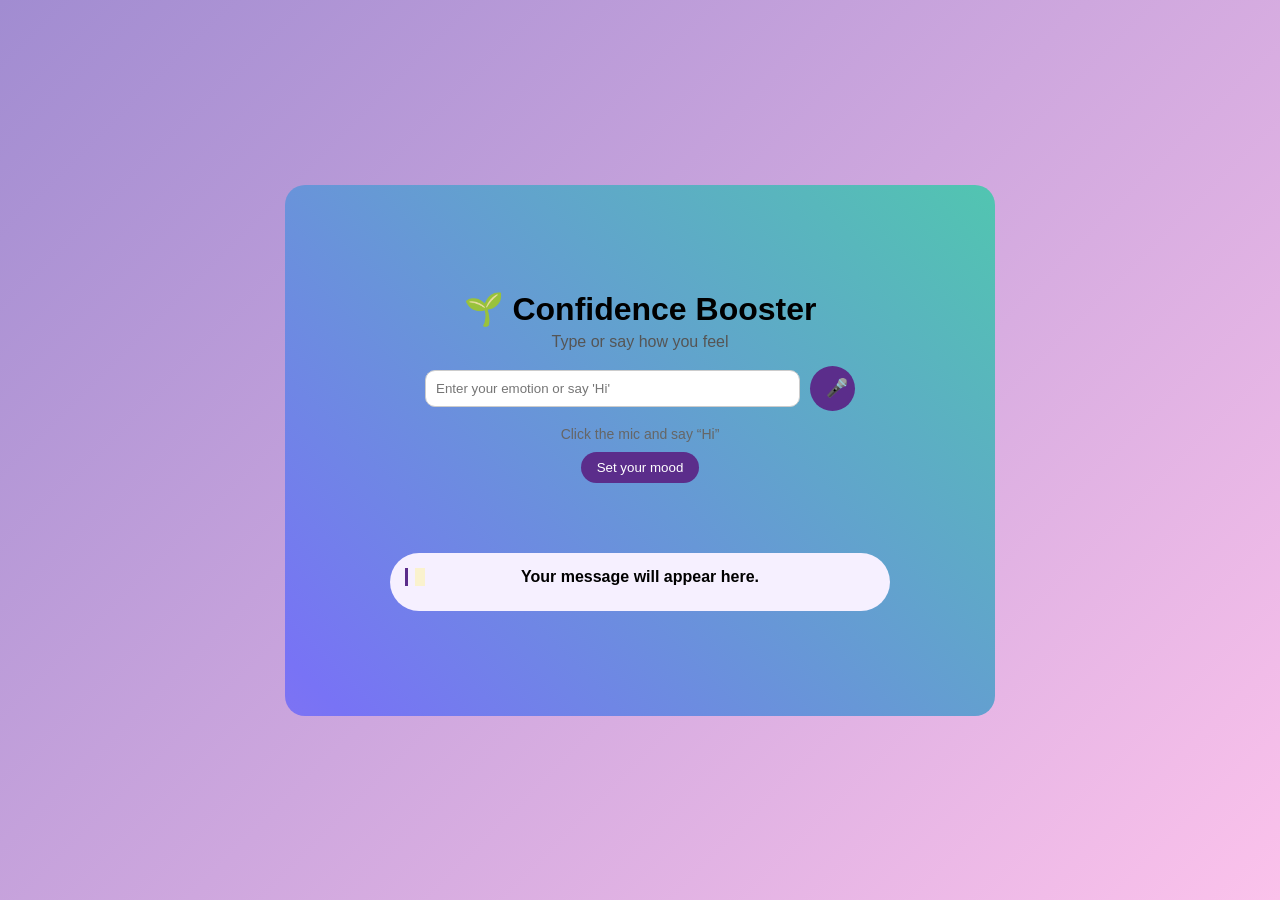
<file: conf/index.html>
<!DOCTYPE html>
<html lang="en">
<head>
  <meta charset="UTF-8">
  <title>Confidence booster App</title>
  <link rel="stylesheet" href="style.css">
</head>
<body>

<div class="container">
  <h1>🌱 Confidence Booster</h1>
  <p class="subtitle">Type or say how you feel</p>

  <!-- Input with Voice Button -->
  <div class="input-group">
    <input
      type="text"
      id="emotionInput"
      placeholder="Enter your emotion or say 'Hi'"
      autocomplete="off"
    >
    <button
      class="voice-btn"
      onclick="startVoice()"
      aria-label="Start voice assistant"
      title="Click and say Hi"
    >
      🎤
    </button>
  </div>

  <!-- Voice status -->
  <p id="voiceStatus" style="font-size:14px;color:#666;margin-bottom:10px;">
    Click the mic and say “Hi”
  </p>

  <button onclick="checkEmotion()">Set your mood</button>

  <div class="card">
    <p id="message">Your message will appear here.</p>
    <ul id="tasks"></ul>
  </div>
</div>

<script src="script.js"></script>
</body>
</html>
</file>
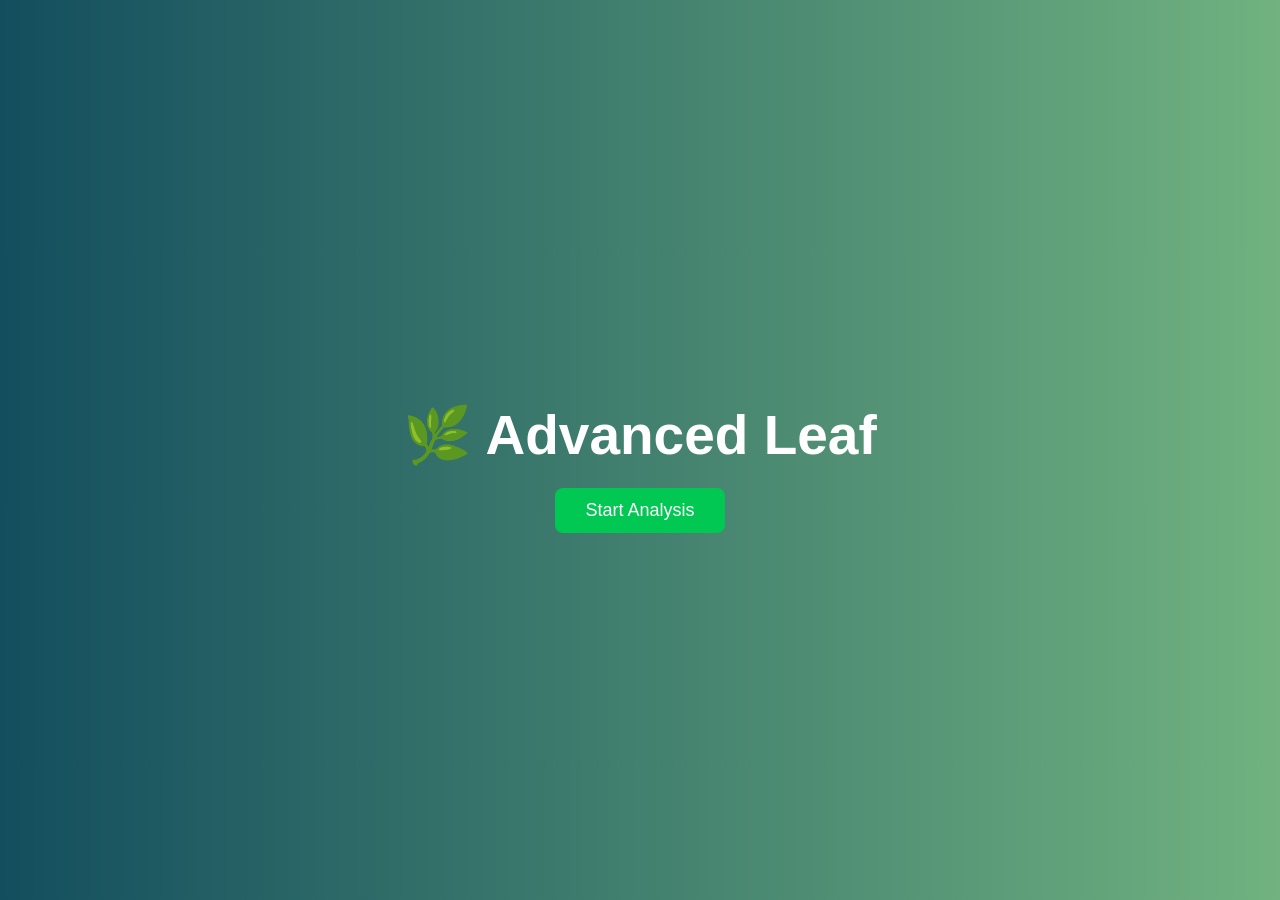
<file: leaf/index.html>
<!DOCTYPE html>
<html>
<head>
<meta charset="UTF-8">
<title>Advanced Leaf</title>

<style>
body{
    margin:0;
    font-family: 'Segoe UI', sans-serif;
    background: linear-gradient(to right,#134e5e,#71b280);
    color:white;
}

.home{
    height:100vh;
    display:flex;
    flex-direction:column;
    justify-content:center;
    align-items:center;
}

.home h1{
    font-size:55px;
    margin-bottom:20px;
}

button{
    padding:12px 30px;
    font-size:18px;
    border:none;
    border-radius:8px;
    cursor:pointer;
    background:#00c853;
    color:white;
}

.container{
    display:none;
    padding:30px;
}

.dashboard{
    display:flex;
    gap:20px;
}

.left, .right{
    flex:1;
    background:white;
    color:black;
    padding:25px;
    border-radius:15px;
    box-shadow:0 0 20px rgba(0,0,0,0.3);
    position:relative;
}

.left img{
    width:100%;
    margin-top:10px;
    border-radius:10px;
}

/* Instagram Style Card */
.insta-card{
    position:absolute;
    bottom:10px;
    right:10px;
    background:rgba(0,0,0,0.8);
    color:white;
    padding:12px;
    border-radius:12px;
    font-size:14px;
}

/* BIG REALISTIC ANALYSIS FONT */
.analysis-title{
    font-size:28px;
    font-weight:bold;
    margin-bottom:15px;
    color:#134e5e;
}

.analysis-value{
    font-size:22px;
    font-weight:bold;
    margin-bottom:10px;
}

.highlight{
    font-size:26px;
    font-weight:bold;
    color:#2e7d32;
}

/* CENTER COLOR REPORT */
.center-color-report{
    margin:30px auto;
    width:70%;
    background:white;
    color:black;
    padding:25px;
    border-radius:15px;
    text-align:center;
    box-shadow:0 0 15px rgba(0,0,0,0.4);
}

.color-box{
    display:flex;
    justify-content:space-around;
    margin-top:20px;
}

.color{
    padding:15px;
    border-radius:10px;
    color:white;
    font-weight:bold;
    font-size:18px;
    width:120px;
}

.green{background:green;}
.yellow{background:gold;color:black;}
.brown{background:brown;}
.red{background:red;}

.report-buttons{
    margin-top:20px;
}
</style>
</head>
<body>

<div class="home" id="homePage">
    <h1>🌿 Advanced Leaf</h1>
    <button onclick="startAnalysis()">Start Analysis</button>
</div>

<div class="container" id="analysisPage">

    <h2>Leaf Analysis Dashboard</h2>

    <div class="dashboard">

        <!-- LEFT SIDE -->
        <div class="left">
            <h3>Upload Leaf Image</h3>
            <input type="file" id="imageInput" accept="image/*">
            <img id="previewImage">
            <canvas id="canvas" style="display:none;"></canvas>

            <div class="insta-card" id="instaInfo">
                Condition: - <br>
                Colour: - <br>
                Texture: -
            </div>
        </div>

        <!-- RIGHT SIDE -->
        <div class="right">
            <div class="analysis-title">📊 Analysis Result</div>
            <div id="result"></div>
        </div>

    </div>

    <!-- CENTERED COLOUR REPORT -->
    <div class="center-color-report">
        <h3>🎨 Colour Detection Report</h3>
        <div class="color-box">
            <div class="color green" id="greenBox">Green: 0%</div>
            <div class="color yellow" id="yellowBox">Yellow: 0%</div>
            <div class="color brown" id="brownBox">Brown: 0%</div>
            <div class="color red" id="redBox">Red: 0%</div>
        </div>
    </div>

    <!-- Disease Section -->
    <div style="margin-top:20px; background:white; color:black; padding:25px; border-radius:15px;">
        <h3 style="font-size:26px;">🦠 Disease Detection</h3>
        <div id="diseaseSection" style="font-size:20px; font-weight:bold;"></div>
    </div>

    <div class="report-buttons">
        <button onclick="downloadReport()">Download Full Report</button>
        <button onclick="window.print()">Print Report</button>
    </div>

</div>

<script>

function startAnalysis(){
    document.getElementById("homePage").style.display="none";
    document.getElementById("analysisPage").style.display="block";
}

document.getElementById("imageInput").addEventListener("change", function(event){

    const file = event.target.files[0];
    const reader = new FileReader();

    reader.onload = function(){
        const img = document.getElementById("previewImage");
        img.src = reader.result;

        img.onload = function(){
            analyzeLeaf(img);
        }
    }
    reader.readAsDataURL(file);
});

function analyzeLeaf(img){

    const canvas=document.getElementById("canvas");
    const ctx=canvas.getContext("2d");

    canvas.width=img.naturalWidth;
    canvas.height=img.naturalHeight;
    ctx.drawImage(img,0,0);

    const data=ctx.getImageData(0,0,canvas.width,canvas.height).data;

    let green=0,yellow=0,brown=0,red=0;

    for(let i=0;i<data.length;i+=4){
        let r=data[i];
        let g=data[i+1];
        let b=data[i+2];

        if(g>r && g>b) green++;
        else if(r>200 && g>200) yellow++;
        else if(r>120 && g<100) red++;
        else if(r>100 && g<100 && b<80) brown++;
    }

    let total=canvas.width*canvas.height;

    let gP=((green/total)*100).toFixed(2);
    let yP=((yellow/total)*100).toFixed(2);
    let bP=((brown/total)*100).toFixed(2);
    let rP=((red/total)*100).toFixed(2);

    document.getElementById("greenBox").innerText="Green: "+gP+"%";
    document.getElementById("yellowBox").innerText="Yellow: "+yP+"%";
    document.getElementById("brownBox").innerText="Brown: "+bP+"%";
    document.getElementById("redBox").innerText="Red: "+rP+"%";

    let area = img.naturalWidth*img.naturalHeight;

    document.getElementById("result").innerHTML=`
        <div class="analysis-value">Width: <span class="highlight">${img.naturalWidth}px</span></div>
        <div class="analysis-value">Height: <span class="highlight">${img.naturalHeight}px</span></div>
        <div class="analysis-value">Area: <span class="highlight">${area}px²</span></div>
        <div class="analysis-value">Image Quality: <span class="highlight">${area>800000?"High Resolution":"Medium Resolution"}</span></div>
    `;

    let disease="Healthy Leaf";
    if(yP>20) disease="Nutrient Deficiency";
    if(bP>15) disease="Fungal Infection";

    document.getElementById("instaInfo").innerHTML=`
        Condition: ${gP>60?"Fresh":"Weak"} <br>
        Colour: ${gP>yP?"Green":"Yellow"} <br>
        Texture: ${bP>10?"Rough":"Smooth"}
    `;

    document.getElementById("diseaseSection").innerHTML=`
        Disease: ${disease} <br>
        Recommended Solution: ${disease==="Healthy Leaf"?"No treatment required":"Apply proper treatment immediately"}
    `;
}

function downloadReport(){
    let text = document.getElementById("analysisPage").innerText;
    const blob = new Blob([text],{type:"text/plain"});
    const link=document.createElement("a");
    link.href=URL.createObjectURL(blob);
    link.download="Advanced_Leaf_Report.txt";
    link.click();
}

</script>

</body>
</html>
</file>
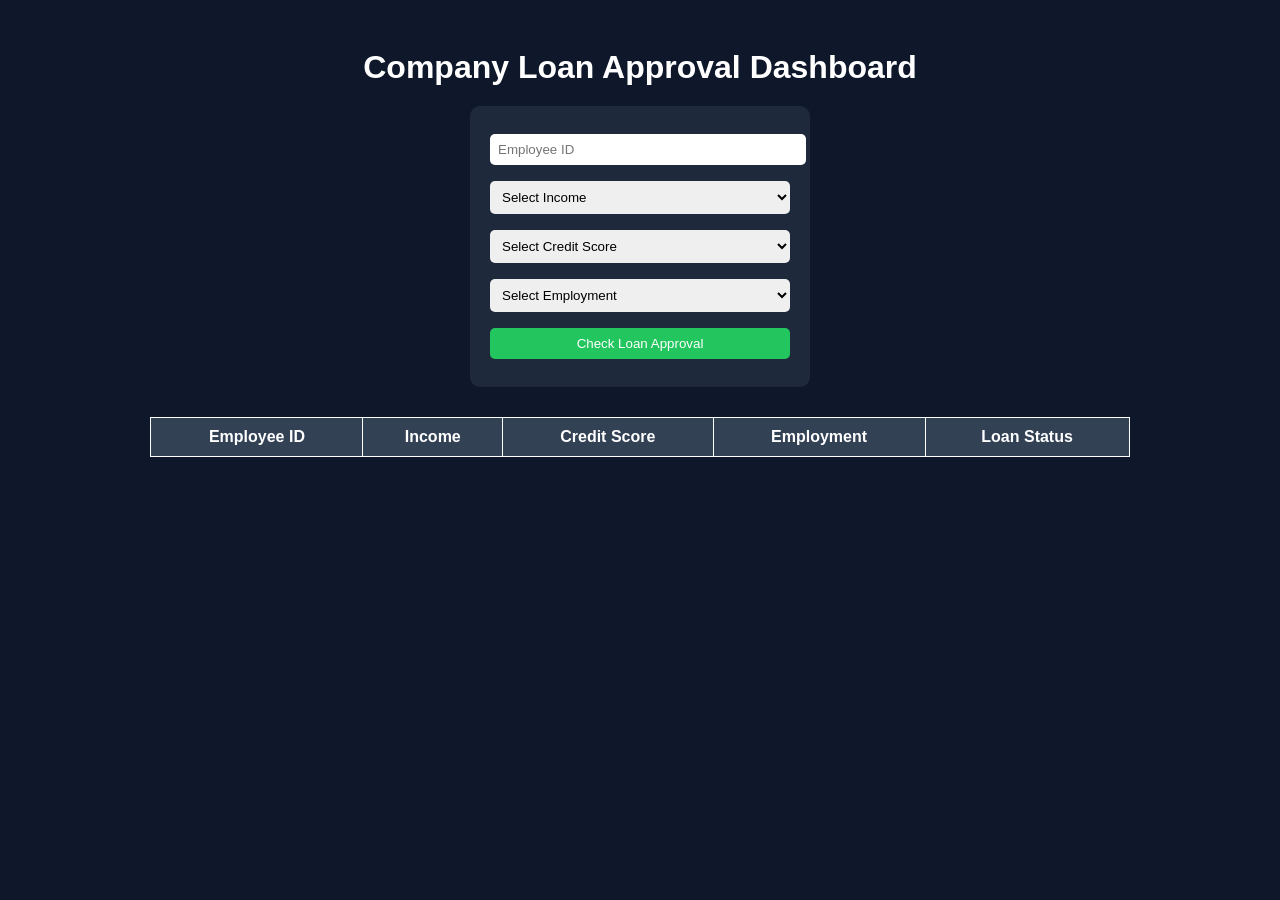
<file: loan/index.html>
<!DOCTYPE html>
<html>
<head>
    <title>Loan Approval Dashboard</title>
    <meta name="viewport" content="width=device-width, initial-scale=1.0">

    <style>
        body{
            font-family: Arial;
            background:#0f172a;
            color:white;
            text-align:center;
            padding:20px;
        }

        h1{
            margin-bottom:20px;
        }

        .form-box{
            background:#1e293b;
            padding:20px;
            border-radius:10px;
            width:300px;
            margin:auto;
        }

        select,input,button{
            width:100%;
            padding:8px;
            margin:8px 0;
            border-radius:5px;
            border:none;
        }

        button{
            background:#22c55e;
            color:white;
            cursor:pointer;
        }

        button:hover{
            background:#16a34a;
        }

        table{
            width:80%;
            margin:30px auto;
            border-collapse:collapse;
        }

        th,td{
            padding:10px;
            border:1px solid white;
        }

        th{
            background:#334155;
        }

        .approved{
            color:#22c55e;
            font-weight:bold;
        }

        .rejected{
            color:#ef4444;
            font-weight:bold;
        }
    </style>
</head>
<body>

<h1>Company Loan Approval Dashboard</h1>

<div class="form-box">
    <input type="number" id="empId" placeholder="Employee ID">

    <select id="income">
        <option value="">Select Income</option>
        <option value="High">High</option>
        <option value="Low">Low</option>
    </select>

    <select id="credit">
        <option value="">Select Credit Score</option>
        <option value="Good">Good</option>
        <option value="Poor">Poor</option>
    </select>

    <select id="employment">
        <option value="">Select Employment</option>
        <option value="Employed">Employed</option>
        <option value="Unemployed">Unemployed</option>
    </select>

    <button onclick="checkLoan()">Check Loan Approval</button>
</div>

<table>
    <thead>
        <tr>
            <th>Employee ID</th>
            <th>Income</th>
            <th>Credit Score</th>
            <th>Employment</th>
            <th>Loan Status</th>
        </tr>
    </thead>
    <tbody id="resultTable">
    </tbody>
</table>

<script>

function checkLoan(){

    let id = document.getElementById("empId").value;
    let income = document.getElementById("income").value;
    let credit = document.getElementById("credit").value;
    let employment = document.getElementById("employment").value;

    if(id=="" || income=="" || credit=="" || employment==""){
        alert("Please fill all fields");
        return;
    }

    // Loan Approval Logic
    // Condition:
    // 1. Income High AND Credit Good AND Employed -> Approved
    // 2. Income Low but Credit Good AND Employed -> Approved
    // Otherwise -> Rejected

    let status;

    if((income=="High" && credit=="Good" && employment=="Employed") ||
       (income=="Low" && credit=="Good" && employment=="Employed")){
        status = "<span class='approved'>Approved</span>";
    }else{
        status = "<span class='rejected'>Rejected</span>";
    }

    let table = document.getElementById("resultTable");

    let row = `
        <tr>
            <td>${id}</td>
            <td>${income}</td>
            <td>${credit}</td>
            <td>${employment}</td>
            <td>${status}</td>
        </tr>
    `;

    table.innerHTML += row;

    // Clear form
    document.getElementById("empId").value="";
    document.getElementById("income").value="";
    document.getElementById("credit").value="";
    document.getElementById("employment").value="";
}

</script>

</body>
</html>
</file>
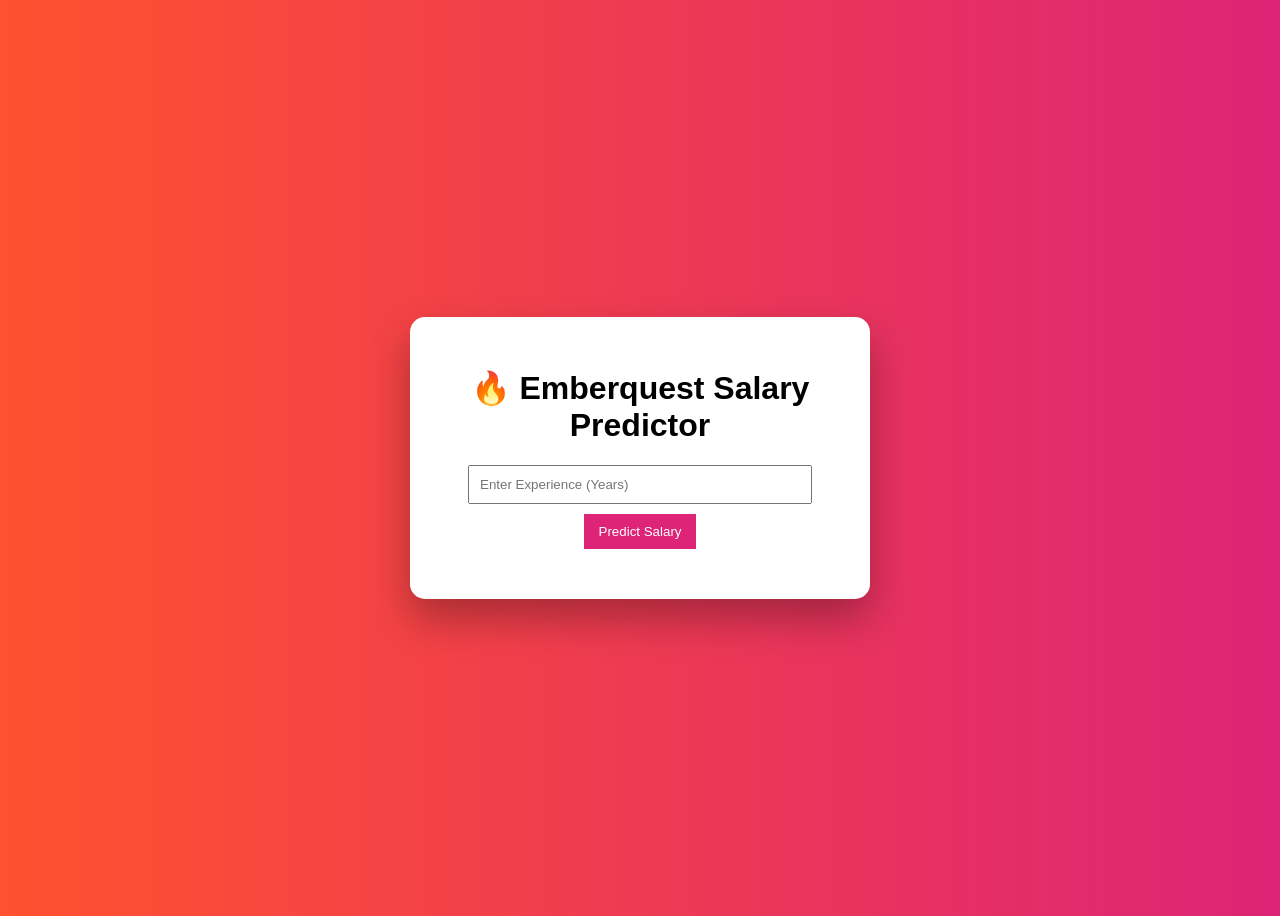
<file: predict/index.html>
<!DOCTYPE html>
<html>
<head>
    <title>Emberquest Salary Predictor</title>
    <link rel="stylesheet" href="style.css">
</head>
<body>

<div class="container">
    <h1>🔥 Emberquest Salary Predictor</h1>

    <input type="number" id="experience" placeholder="Enter Experience (Years)">
    <button onclick="predictSalary()">Predict Salary</button>

    <h2 id="result"></h2>
</div>

<script src="script.js"></script>
</body>

</html>
</file>
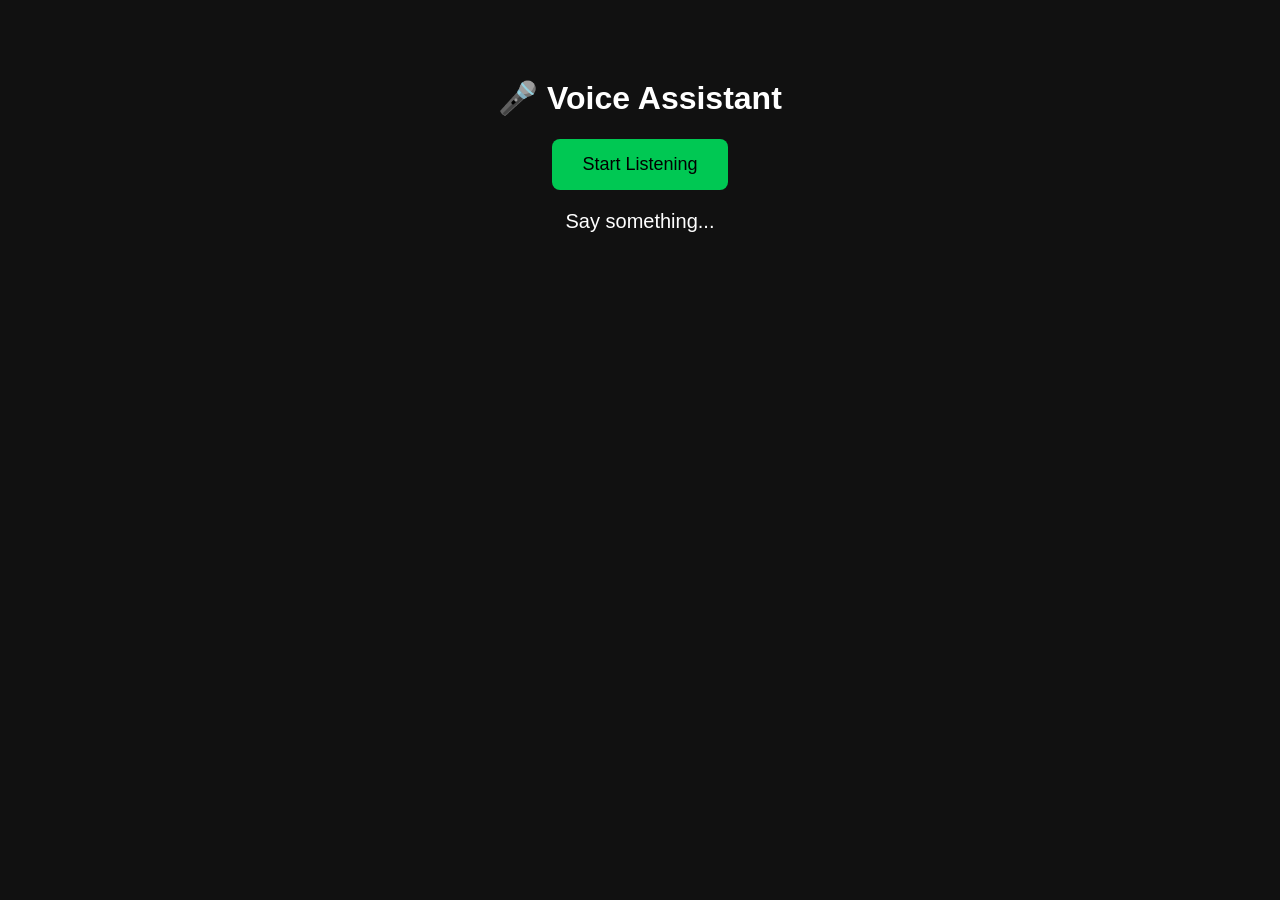
<file: voice/index.html>
<!DOCTYPE html>
<html lang="en">
<head>
  <meta charset="UTF-8">
  <title>Simple Voice Assistant</title>
  <style>
    body {
      font-family: Arial, sans-serif;
      text-align: center;
      background: #111;
      color: #fff;
      padding-top: 50px;
    }
    button {
      padding: 15px 30px;
      font-size: 18px;
      border: none;
      border-radius: 8px;
      cursor: pointer;
      background: #00c853;
      color: #000;
    }
    #output {
      margin-top: 20px;
      font-size: 20px;
    }
  </style>
</head>
<body>

  <h1>🎤 Voice Assistant</h1>
  <button onclick="startListening()">Start Listening</button>
  <div id="output">Say something...</div>

  <script>
    const output = document.getElementById("output");

    function speak(text) {
      const speech = new SpeechSynthesisUtterance(text);
      speech.lang = "en-US";
      window.speechSynthesis.speak(speech);
    }

    const SpeechRecognition =
      window.SpeechRecognition || window.webkitSpeechRecognition;

    const recognition = new SpeechRecognition();
    recognition.lang = "en-US";

    function startListening() {
      recognition.start();
      output.innerText = "Listening...";
    }

    recognition.onresult = function (event) {
      const command = event.results[0][0].transcript.toLowerCase();
      output.innerText = "You said: " + command;

      if (command.includes("hello")) {
        speak("Hello Roshan, how can I help you?");
      } 
      else if (command.includes("time")) {
        const time = new Date().toLocaleTimeString();
        speak("The time is " + time);
      } 
      else if (command.includes("open google")) {
        speak("Opening Google");
        window.open("https://www.google.com", "_blank");
      } 
      else if (command.includes("open youtube")) {
        speak("Opening YouTube");
        window.open("https://www.youtube.com", "_blank");
      } 
      else {
        speak("Sorry, I did not understand that");
      }
    };

    recognition.onerror = function () {
      speak("Sorry, there was an error. Please try again.");
    };
  </script>

</body>
</html>
</file>
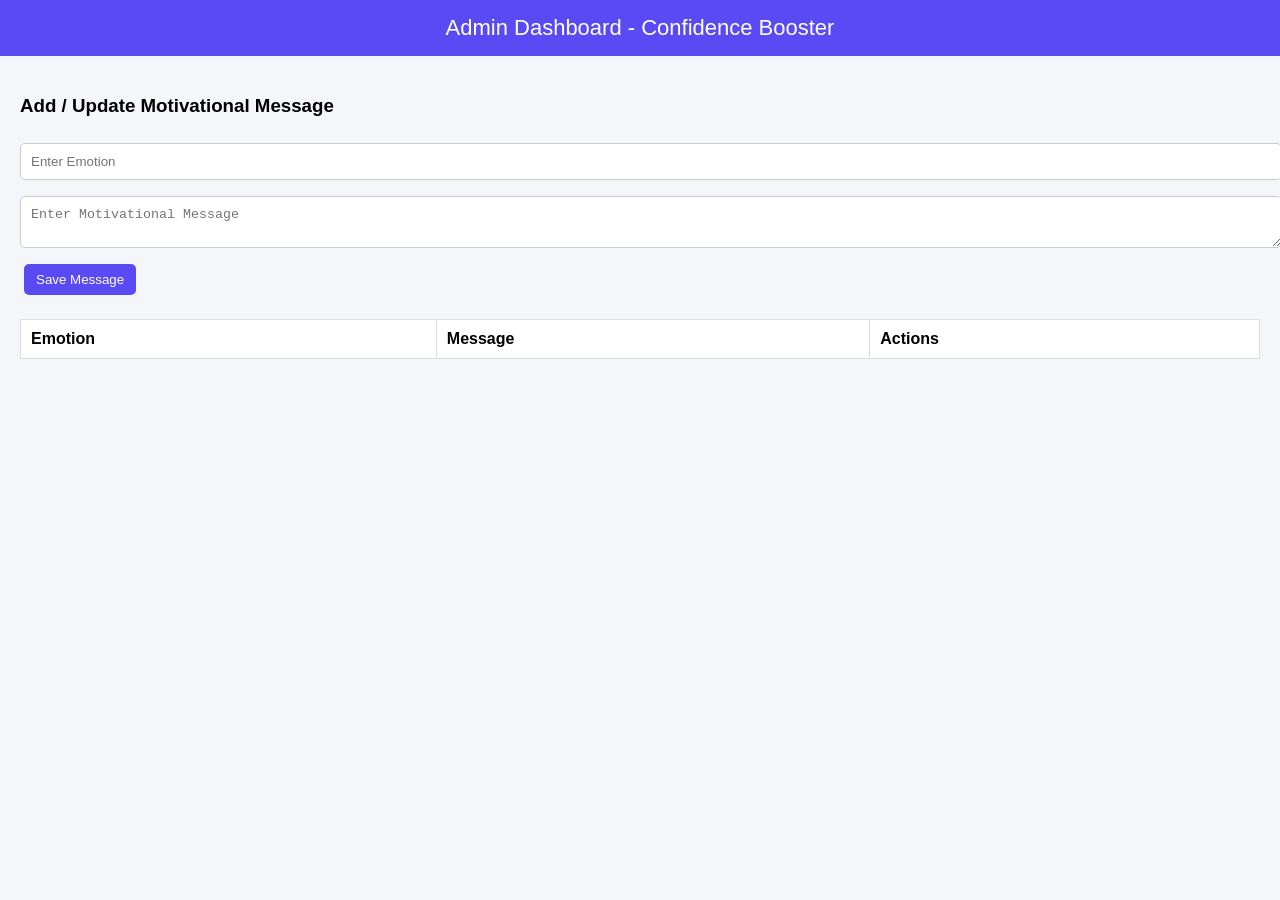
<file: conf/admin.html>
<!DOCTYPE html>
<html>
<head>
<title>Admin Dashboard</title>
<style>
body{
font-family: Arial;
background:#f5f6fa;
margin:0;
}

.header{
background:#5a4af4;
color:white;
padding:15px;
text-align:center;
font-size:22px;
}

.container{
padding:20px;
}

input, textarea{
width:100%;
padding:10px;
margin:8px 0;
border:1px solid #ccc;
border-radius:5px;
}

button{
padding:8px 12px;
margin:4px;
border:none;
border-radius:5px;
cursor:pointer;
}

.addBtn{
background:#5a4af4;
color:white;
}

.editBtn{
background:#27ae60;
color:white;
}

.deleteBtn{
background:#e74c3c;
color:white;
}

table{
width:100%;
border-collapse:collapse;
margin-top:20px;
background:white;
}

th, td{
border:1px solid #ddd;
padding:10px;
text-align:left;
}
</style>
</head>

<body>

<div class="header">
Admin Dashboard - Confidence Booster
</div>

<div class="container">

<h3>Add / Update Motivational Message</h3>

<input type="text" id="emotion" placeholder="Enter Emotion">

<textarea id="message" placeholder="Enter Motivational Message"></textarea>

<button class="addBtn" onclick="addData()">Save Message</button>

<table id="dataTable">
<tr>
<th>Emotion</th>
<th>Message</th>
<th>Actions</th>
</tr>
</table>

</div>

<script>

let selectedRow = null;

function addData(){

let emotion = document.getElementById("emotion").value;
let message = document.getElementById("message").value;

if(emotion=="" || message==""){
alert("Please fill all fields");
return;
}

if(selectedRow == null){

let table = document.getElementById("dataTable");

let row = table.insertRow();

row.insertCell(0).innerHTML = emotion;
row.insertCell(1).innerHTML = message;

row.insertCell(2).innerHTML =
'<button class="editBtn" onclick="editData(this)">Edit</button>' +
'<button class="deleteBtn" onclick="deleteData(this)">Delete</button>';

}
else{

selectedRow.cells[0].innerHTML = emotion;
selectedRow.cells[1].innerHTML = message;
selectedRow = null;

}

document.getElementById("emotion").value="";
document.getElementById("message").value="";
}

function editData(btn){

selectedRow = btn.parentElement.parentElement;

document.getElementById("emotion").value = selectedRow.cells[0].innerHTML;
document.getElementById("message").value = selectedRow.cells[1].innerHTML;

}

function deleteData(btn){

let row = btn.parentElement.parentElement;
row.remove();

}

</script>

</body>
</html>
</file>
<file: conf/style.css>
* {
  margin: 0;
  padding: 0;
  box-sizing: border-box;
  font-family: Arial, sans-serif;
}

body {
  height: 100vh;
  background: linear-gradient(135deg, #a18cd1, #fbc2eb);
  display: flex;
  justify-content: center;
  align-items: center;
  animation: backgroundShift 10s ease infinite alternate;
}

@keyframes backgroundShift {
  0% { background-position: 0% 50%; }
  50% { background-position: 100% 50%; }
  100% { background-position: 0% 50%; }
}

.container {
  background: white;
  width: 700px;
  padding: 100px;
  text-align: center;
  border-radius: 15px;
  position: relative;
  z-index: 1;
  animation: fadeIn 1s ease forwards;
  opacity: 0;
}

.container::before {
  content: "";
  position: absolute;
  top: -5px;
  left: -5px;
  right: -5px;
  bottom: -5px;
  border-radius: 20px;
  background: linear-gradient(45deg, #ff6ec4, #7873f5, #42e695, #fbc2eb);
  background-size: 400% 400%;
  z-index: -1;
  animation: borderAnimation 8s linear infinite;
}

@keyframes borderAnimation {
  0% { background-position: 0% 50%; }
  50% { background-position: 100% 50%; }
  100% { background-position: 0% 50%; }
}

@keyframes fadeIn {
  to { opacity: 1; }
}

h1 {
  margin-bottom: 5px;
  animation: slideDown 0.8s ease forwards;
  transform: translateY(-20px);
  opacity: 0;
}

.subtitle {
  font-size: 16px;
  color: #555;
  margin-bottom: 15px;
  animation: slideDown 1s ease forwards;
  transform: translateY(-20px);
  opacity: 0;
  animation-delay: 0.2s;
}

@keyframes slideDown {
  to {
    transform: translateY(0);
    opacity: 1;
  }
}

/* ===================== */
/* NEW: INPUT + VOICE UI */
/* ===================== */

.input-group {
  display: flex;
  justify-content: center;
  align-items: center;
  gap: 10px;
  margin-bottom: 15px;
}

.input-group input {
  width: 75%;
}

/* Voice button */
.voice-btn {
  width: 45px;
  height: 45px;
  border-radius: 50%;
  border: none;
  background: #5b2d8b;
  color: white;
  font-size: 18px;
  cursor: pointer;
  transition: transform 0.3s ease, background 0.3s ease, box-shadow 0.3s ease;
}

.voice-btn:hover {
  background: #7d4bbd;
  transform: scale(1.15);
  box-shadow: 0 0 15px rgba(91, 45, 139, 0.5);
}

/* ===================== */
/* EXISTING INPUT STYLE  */
/* ===================== */

input {
  padding: 10px;
  border-radius: 10px;
  border: 1px solid #ccc;
  transition: transform 0.3s ease, box-shadow 0.3s ease;
}

input:focus {
  transform: scale(1.02);
  box-shadow: 0 0 10px rgba(91, 45, 139, 0.3);
  outline: none;
}

button {
  padding: 8px 16px;
  border-radius: 20px;
  border: none;
  background: #5b2d8b;
  color: white;
  cursor: pointer;
  transition: transform 0.3s ease, background 0.3s ease;
}

button:hover {
  transform: scale(1.1);
  background: #7d4bbd;
}

.card {
  background: #f6f0ff;
  margin-top: 70px;
  padding: 15px;
  border-radius: 50px;
  animation: float 3s ease-in-out infinite;
}

@keyframes float {
  0%, 100% { transform: translateY(0); }
  50% { transform: translateY(-10px); }
}

#message {
  font-weight: bold;
  margin-bottom: 10px;
  overflow: hidden;
  white-space: nowrap;
  width: 0;
  position: relative;
  animation: typing 2s steps(30, end) forwards;
}

#message::before {
  content: "";
  position: absolute;
  top: 0;
  left: 0;
  width: 3px;
  height: 100%;
  background-color: #5b2d8b;
  animation: blink 0.7s step-start infinite;
}

#message::after {
  content: "";
  position: absolute;
  top: 0;
  left: 0;
  width: 10px;
  height: 100%;
  background-color: rgba(255, 245, 157, 0.5);
  transform: translateX(0);
  animation: cursorHighlight 2s steps(30, end) forwards;
  pointer-events: none;
}

@keyframes typing {
  from { width: 0; }
  to { width: 100%; }
}

@keyframes cursorHighlight {
  from { transform: translateX(0); }
  to { transform: translateX(100%); }
}

@keyframes blink {
  0%, 50%, 100% { opacity: 1; }
  25%, 75% { opacity: 0; }
}

ul {
  text-align: left;
  padding-left: 20px;
  animation: fadeInText 1s ease forwards;
  opacity: 0;
  animation-delay: 0.7s;
}

@keyframes fadeInText {
  to { opacity: 1; }
}
</file>
<file: predict/style.css>
body {
    font-family: Arial;
    background: linear-gradient(to right, #ff512f, #dd2476);
    display: flex;
    justify-content: center;
    align-items: center;
    height: 100vh;
}

.container {
    background: white;
    padding: 30px;
    border-radius: 15px;
    text-align: center;
    width: 400px;
    box-shadow: 0 20px 40px rgba(0,0,0,0.3);
}

input {
    padding: 10px;
    width: 80%;
    margin-bottom: 10px;
}

button {
    padding: 10px 15px;
    background: #dd2476;
    border: none;
    color: white;
    cursor: pointer;
}

button:hover {
    background: #ff512f;
}
</file>
